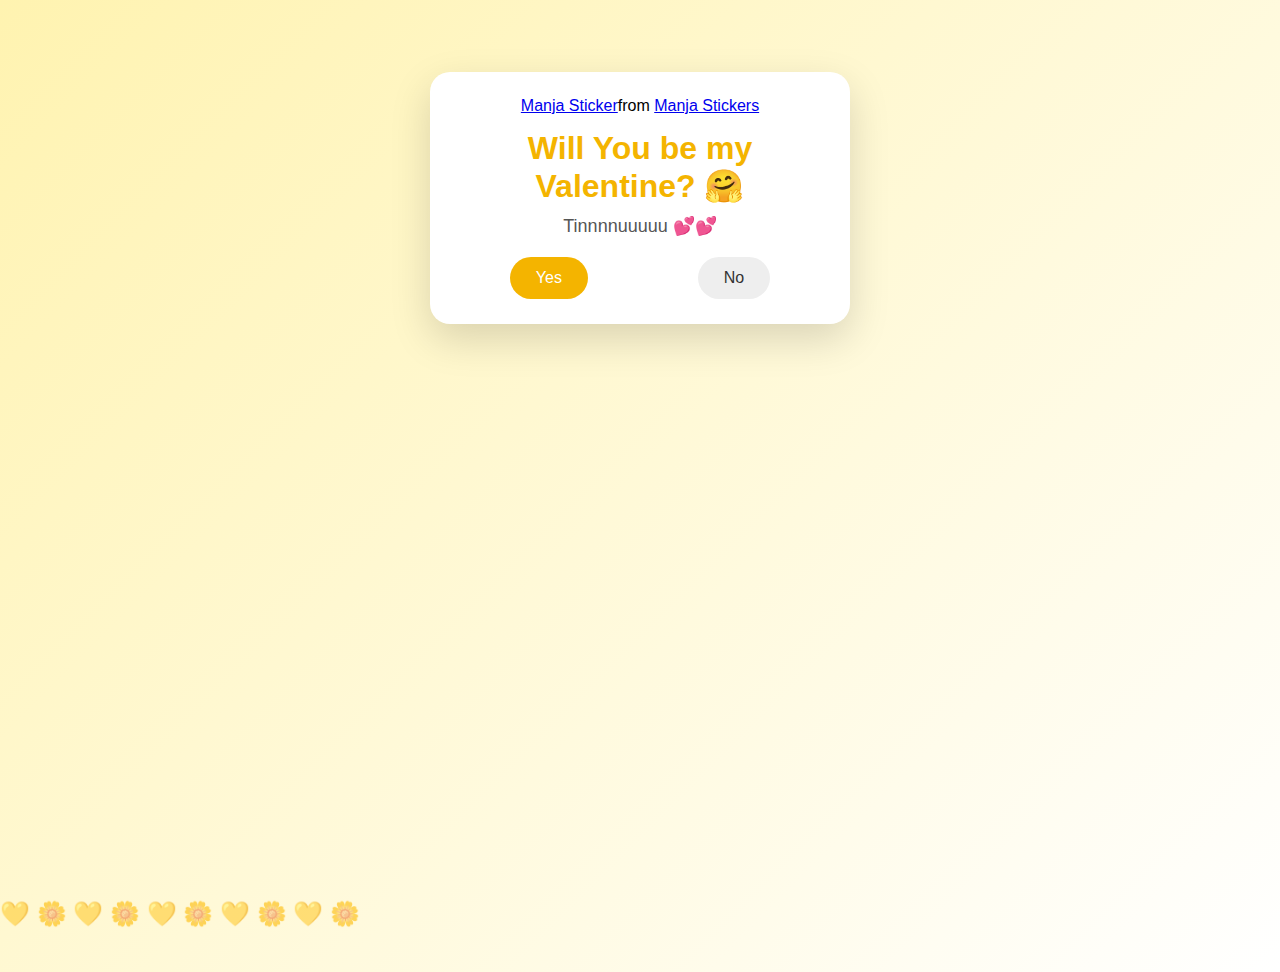
<file: index.html>
<!DOCTYPE html>
<html lang="en">
  <head>
    <meta charset="UTF-8" />
    <meta name="viewport" content="width=device-width, initial-scale=1.0" />
    <title>Ask Her Out</title>

    <link rel="stylesheet" href="./style.css" />
  </head>
  <body>
    <div class="container">
      <div
        class="tenor-gif-embed"
        data-postid="22885016"
        data-share-method="host"
        data-aspect-ratio="1.04918"
        data-width="100%"
      >
        <a href="https://tenor.com/view/manja-gif-22885016">Manja Sticker</a
        >from
        <a href="https://tenor.com/search/manja-stickers">Manja Stickers</a>
      </div>
      <script
        type="text/javascript"
        async
        src="https://tenor.com/embed.js"
      ></script>
      <h1>Will You be my Valentine? 🤗</h1>
      <p>Tinnnnuuuuu 💕💕</p>

      <div class="btn">
        <a href="yes.html">Yes</a>
        <a href="no1.html">No</a>
      </div>
    </div>
  </body>
</html>
</file>
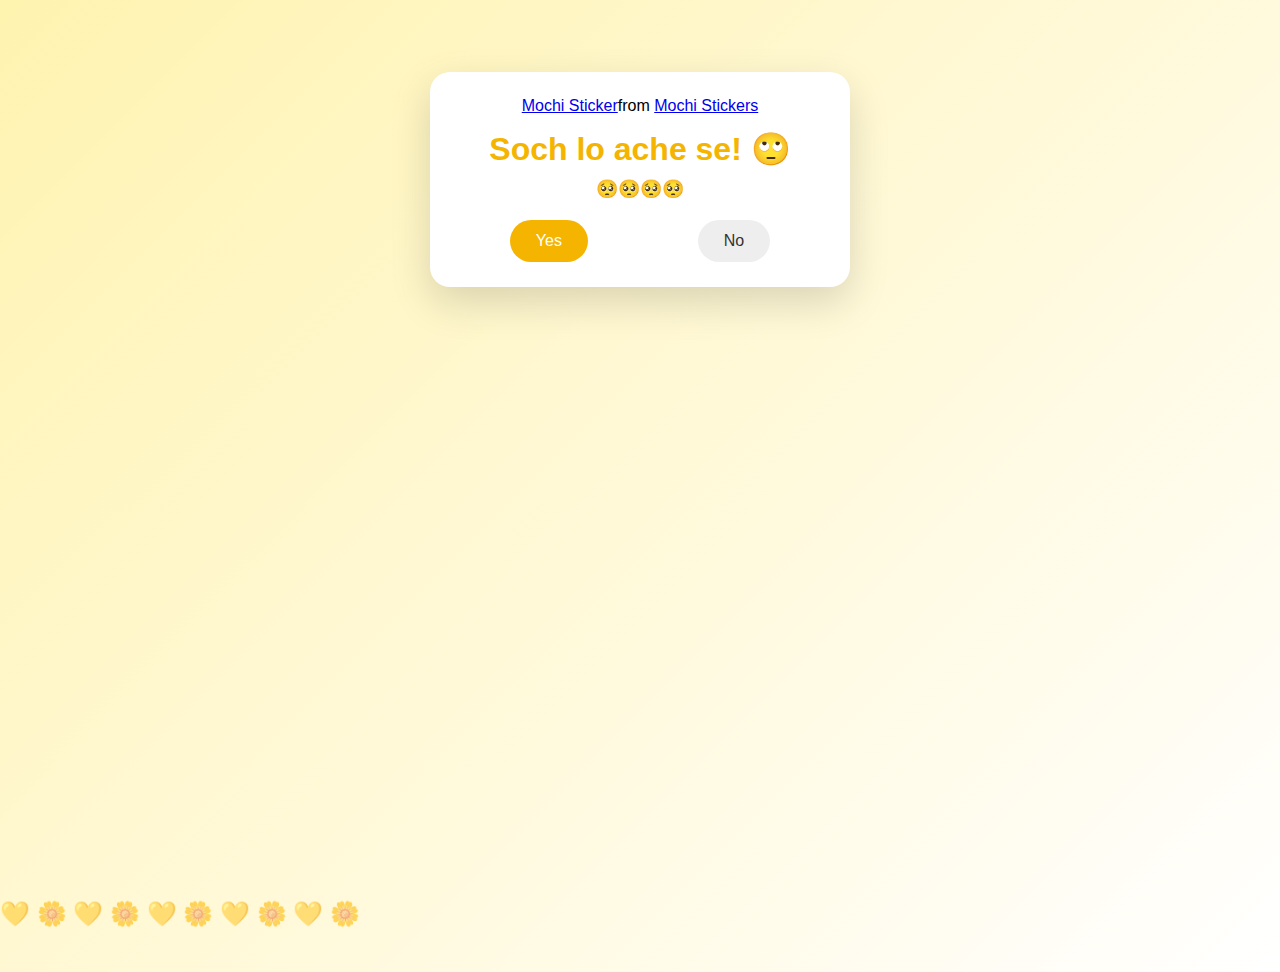
<file: no1.html>
<!DOCTYPE html>
<html lang="en">
  <head>
    <meta charset="UTF-8" />
    <meta name="viewport" content="width=device-width, initial-scale=1.0" />
    <title>Ask Her Out</title>

    <link rel="stylesheet" href="./style.css" />
  </head>
  <body>
    <div class="container">
      <div
        class="tenor-gif-embed"
        data-postid="22050818"
        data-share-method="host"
        data-aspect-ratio="1"
        data-width="100%"
      >
        <a href="https://tenor.com/view/mochi-gif-22050818">Mochi Sticker</a
        >from
        <a href="https://tenor.com/search/mochi-stickers">Mochi Stickers</a>
      </div>
      <script
        type="text/javascript"
        async
        src="https://tenor.com/embed.js"
      ></script>
      <h1>Soch lo ache se! 🙄</h1>
      <p> 🥺🥺🥺🥺 </p>

      <div class="btn">
        <a href="yes.html">Yes</a>
        <a href="no2.html">No</a>
      </div>
    </div>
  </body>
</html>
</file>
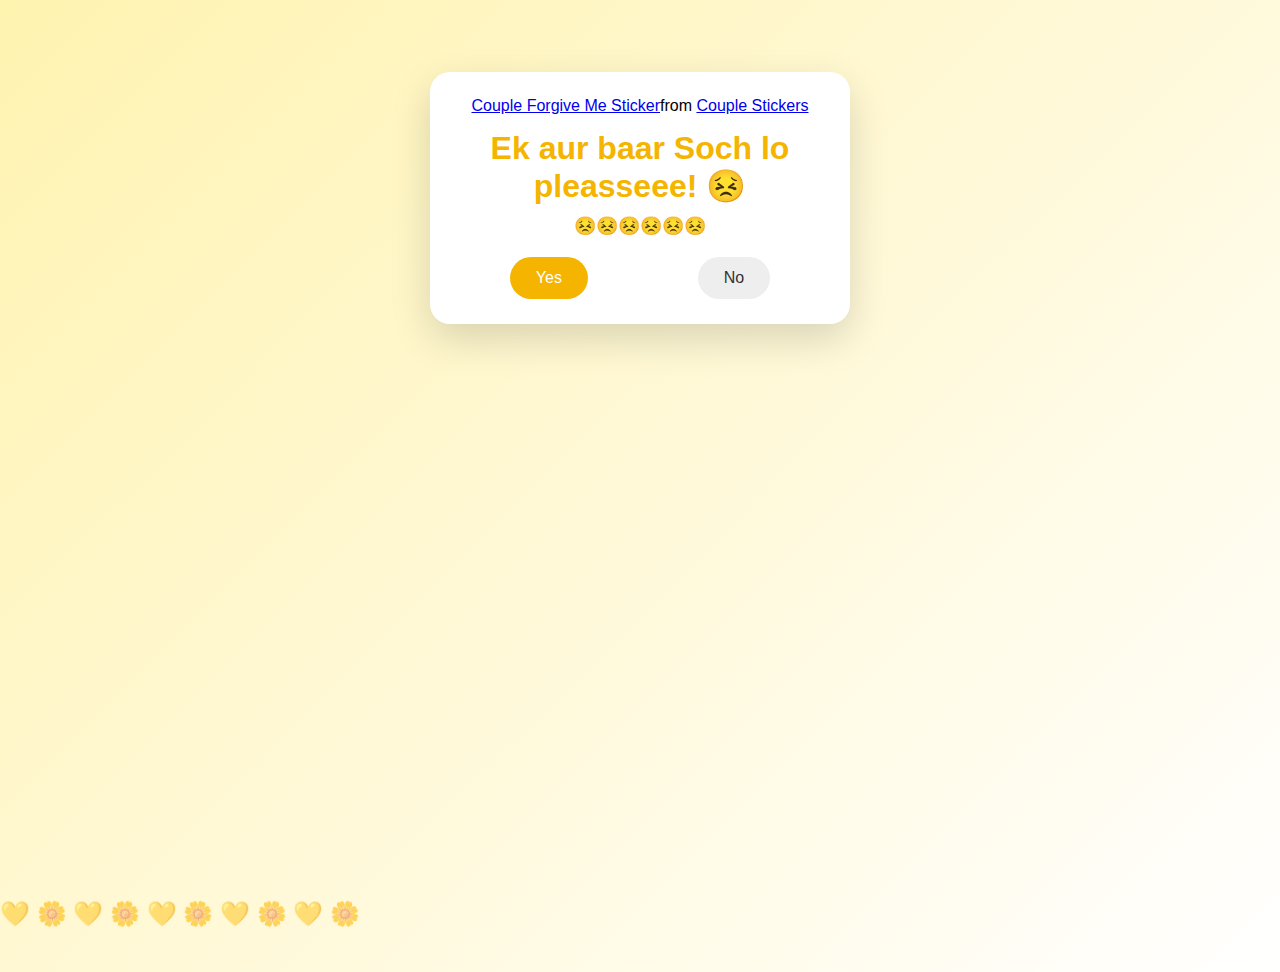
<file: no2.html>
<!DOCTYPE html>
<html lang="en">
  <head>
    <meta charset="UTF-8" />
    <meta name="viewport" content="width=device-width, initial-scale=1.0" />
    <title>Ask Her Out</title>

    <link rel="stylesheet" href="./style.css" />
  </head>
  <body>
    <div class="container">
      <div
        class="tenor-gif-embed"
        data-postid="15195810"
        data-share-method="host"
        data-aspect-ratio="1"
        data-width="100%"
      >
        <a
          href="https://tenor.com/view/couple-forgive-me-asking-for-forgiveness-begging-crying-gif-15195810"
          >Couple Forgive Me Sticker</a
        >from
        <a href="https://tenor.com/search/couple-stickers">Couple Stickers</a>
      </div>
      <script
        type="text/javascript"
        async
        src="https://tenor.com/embed.js"
      ></script>

      <h1>Ek aur baar Soch lo pleasseee! 😣</h1>
      <p> 😣😣😣😣😣😣 </p>

      <div class="btn">
        <a href="yes.html">Yes</a>
        <a href="no3.html">No</a>
      </div>
    </div>
  </body>
</html>
</file>
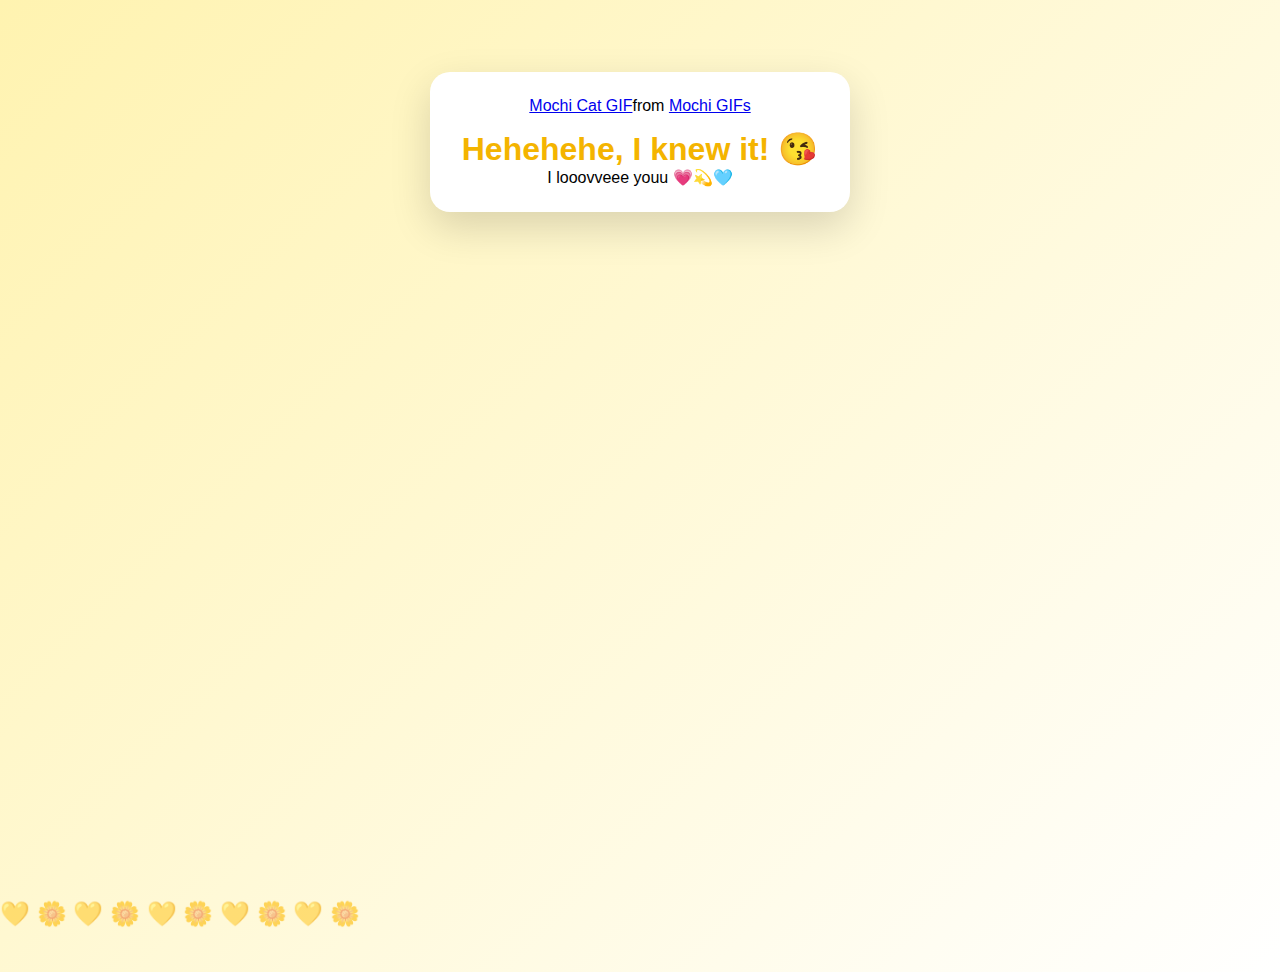
<file: yes.html>
<!DOCTYPE html>
<html lang="en">
  <head>
    <meta charset="UTF-8" />
    <meta name="viewport" content="width=device-width, initial-scale=1.0" />
    <title>Ask Her Out</title>

    <link rel="stylesheet" href="./style.css" />
  </head>
  <body>
    <div class="container">
      <div
        class="tenor-gif-embed"
        data-postid="253027946666209433"
        data-share-method="host"
        data-aspect-ratio="1.37853"
        data-width="100%"
      >
        <a
          href="https://tenor.com/view/mochi-cat-mochi-and-goma-goma-and-peach-mochi-mochi-peach-cat-gif-gif-253027946666209433"
          >Mochi Cat GIF</a
        >from <a href="https://tenor.com/search/mochi-gifs">Mochi GIFs</a>
      </div>
      <script
        type="text/javascript"
        async
        src="https://tenor.com/embed.js"
      ></script>
      <h1>Hehehehe, I knew it! 😘</h1>
      <p1> I looovveee youu 💗💫🩵</p1>
    </div>
  </body>
</html>
</file>
<file: style.css>
* {
  margin: 0;
  padding: 0;
  box-sizing: border-box;
  font-family: "Poppins", sans-serif;
}

body {
  height: 100vh;
  background: linear-gradient(135deg, #fff3b0, #fff);
  overflow: hidden;
}

/* floating yellow hearts background */
body::before {
  content: "💛 🌼 💛 🌼 💛 🌼 💛 🌼 💛 🌼";
  position: absolute;
  top: 100%;
  left: 0;
  width: 100%;
  font-size: 24px;
  opacity: 0.6;
  animation: floatUp 12s linear infinite;
}

@keyframes floatUp {
  from {
    top: 100%;
  }
  to {
    top: -100%;
  }
}

.container {
  position: relative;
  z-index: 2;
  background: #ffffff;
  width: 90%;
  max-width: 420px;
  margin: auto;
  margin-top: 8vh;
  padding: 25px;
  border-radius: 20px;
  text-align: center;
  box-shadow: 0 15px 40px rgba(0, 0, 0, 0.15);
}

h1 {
  color: #f4b400;
  margin-top: 15px;
}

p {
  margin: 10px 0 20px;
  color: #555;
  font-size: 18px;
}

.btn {
  display: flex;
  justify-content: space-around;
  margin-top: 20px;
}

.btn a {
  text-decoration: none;
  padding: 12px 26px;
  border-radius: 30px;
  font-size: 16px;
  transition: 0.3s ease;
}

/* YES button */
.btn a:first-child {
  background: #f4b400;
  color: white;
}

/* NO button */
.btn a:last-child {
  background: #eee;
  color: #333;
}

.btn a:hover {
  transform: scale(1.08);
}
</file>
